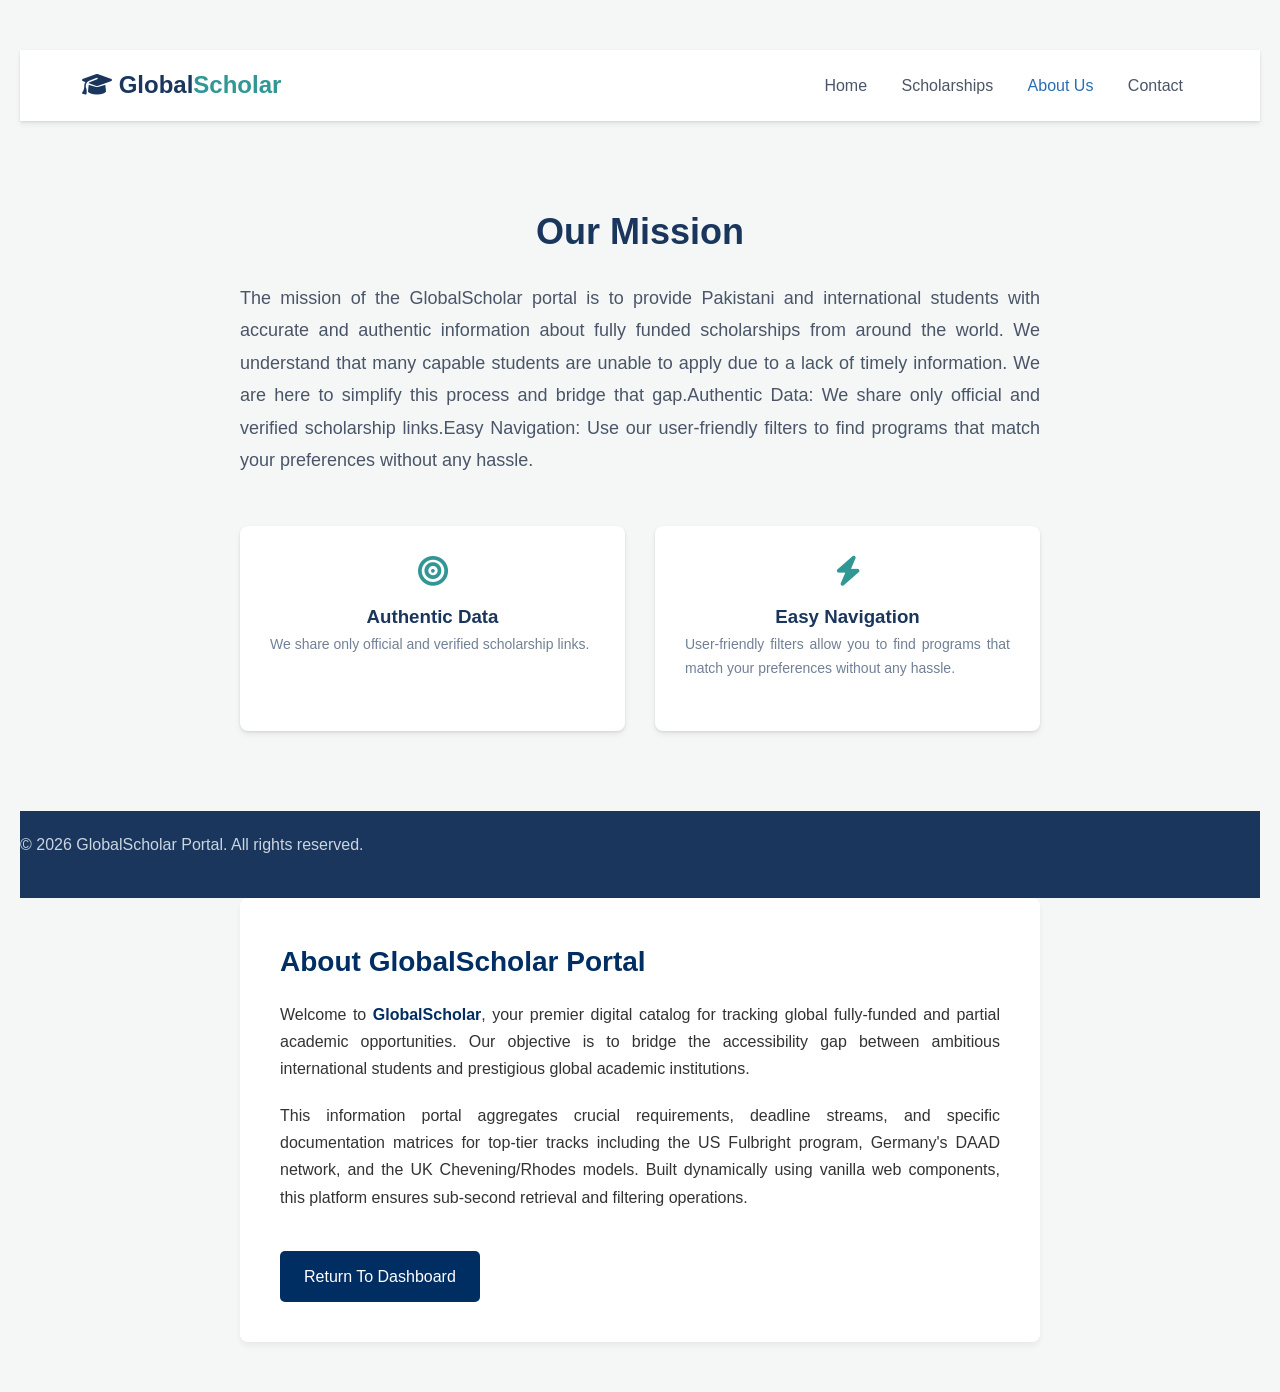
<file: about.html>
<!DOCTYPE html>
<html lang="en">
<head>
    <meta charset="UTF-8">
    <meta name="viewport" content="width=device-width, initial-scale=1.0">
    <title>About Us | GlobalScholar</title>
    <link href="https://fonts.googleapis.com/css2?family=Poppins:wght@300;400;500;600;700&display=swap" rel="stylesheet">
    <link rel="stylesheet" href="https://cdnjs.cloudflare.com/ajax/libs/font-awesome/6.4.0/css/all.min.css">
    <link rel="stylesheet" href="style.css">
</head>
<body>

    <!-- Header -->
    <header class="navbar">
        <div class="container logo-container">
            <a href="index.html" class="logo"><i class="fas fa-graduation-cap"></i> Global<span>Scholar</span></a>
            <nav class="nav-links">
                <a href="index.html">Home</a>
                <a href="index.html#scholarships">Scholarships</a>
                <a href="about.html" class="active">About Us</a>
                <a href="contact.html">Contact</a>
            </nav>
        </div>
    </header>

    <!-- About Content -->
    <section class="container" style="padding: 80px 0; max-width: 800px; text-align: center;">
        <h2 style="font-size: 36px; margin-bottom: 20px;">Our Mission</h2>
        <p style="color: #4a5568; font-size: 18px; line-height: 1.8; margin-bottom: 40px;">
           The mission of the GlobalScholar portal is to provide Pakistani and international students with accurate and authentic information about fully funded scholarships from around the world. We understand that many capable students are unable to apply due to a lack of timely information. We are here to simplify this process and bridge that gap.
​Authentic Data: We share only official and verified scholarship links.
​Easy Navigation: Use our user-friendly filters to find programs that match your preferences without any hassle. 
        </p>
        
        <div style="display: grid; grid-template-columns: 1fr 1fr; gap: 30px; margin-top: 50px;">
            <div style="background: #fff; padding: 30px; border-radius: 8px; box-shadow: var(--shadow);">
                <i class="fas fa-bullseye" style="font-size: 30px; color: var(--accent-color); margin-bottom: 15px;"></i>
                <h3>Authentic Data</h3>
                <p style="font-size: 14px; color: #718096;">We share only official and verified scholarship links.</p>
            </div>
            <div style="background: #fff; padding: 30px; border-radius: 8px; box-shadow: var(--shadow);">
                <i class="fas fa-bolt" style="font-size: 30px; color: var(--accent-color); margin-bottom: 15px;"></i>
                <h3>Easy Navigation</h3>
                <p style="font-size: 14px; color: #718096;">User-friendly filters allow you to find programs that match your preferences without any hassle.</p>
            </div>
        </div>
    </section>

    <!-- Footer -->
    <footer style="background-color: var(--primary-color); padding: 20px 0; color:#cbd5e0; text-align:center; font-size:14px;">
        <p>&copy; 2026 GlobalScholar Portal. All rights reserved.</p>
    </footer>

</body>
</html>

<!DOCTYPE html>
<html lang="en">
<head>
    <meta charset="UTF-8">
    <meta name="viewport" content="width=device-width, initial-scale=1.0">
    <title>About Us - GlobalScholar</title>
    <style>
        * { margin: 0; padding: 0; box-sizing: border-box; font-family: 'Segoe UI', Arial, sans-serif; }
        body { background-color: #f7fafc; color: #4a5568; line-height: 1.7; padding: 50px 20px; }
        .about-card { max-width: 800px; margin: 0 auto; background: #fff; padding: 40px; border-radius: 8px; box-shadow: 0 4px 6px rgba(0,0,0,0.05); }
        h1 { color: #002d62; margin-bottom: 15px; font-size: 28px; }
        p { margin-bottom: 20px; font-size: 16px; text-align: justify; }
        .highlight { font-weight: 600; color: #002d62; }
        .back-home { display: inline-block; margin-top: 20px; color: white; background: #002d62; text-decoration: none; padding: 12px 24px; border-radius: 5px; font-weight: 500; }
        .back-home:hover { background: #001a3a; }
    </style>
</head>
<body>

    <div class="about-card">
        <h1>About GlobalScholar Portal</h1>
        <p>Welcome to <span class="highlight">GlobalScholar</span>, your premier digital catalog for tracking global fully-funded and partial academic opportunities. Our objective is to bridge the accessibility gap between ambitious international students and prestigious global academic institutions.</p>
        <p>This information portal aggregates crucial requirements, deadline streams, and specific documentation matrices for top-tier tracks including the US Fulbright program, Germany's DAAD network, and the UK Chevening/Rhodes models. Built dynamically using vanilla web components, this platform ensures sub-second retrieval and filtering operations.</p>
        
        <a href="index.html" class="back-home">Return To Dashboard</a>
    </div>

</body>
</html>
</file>
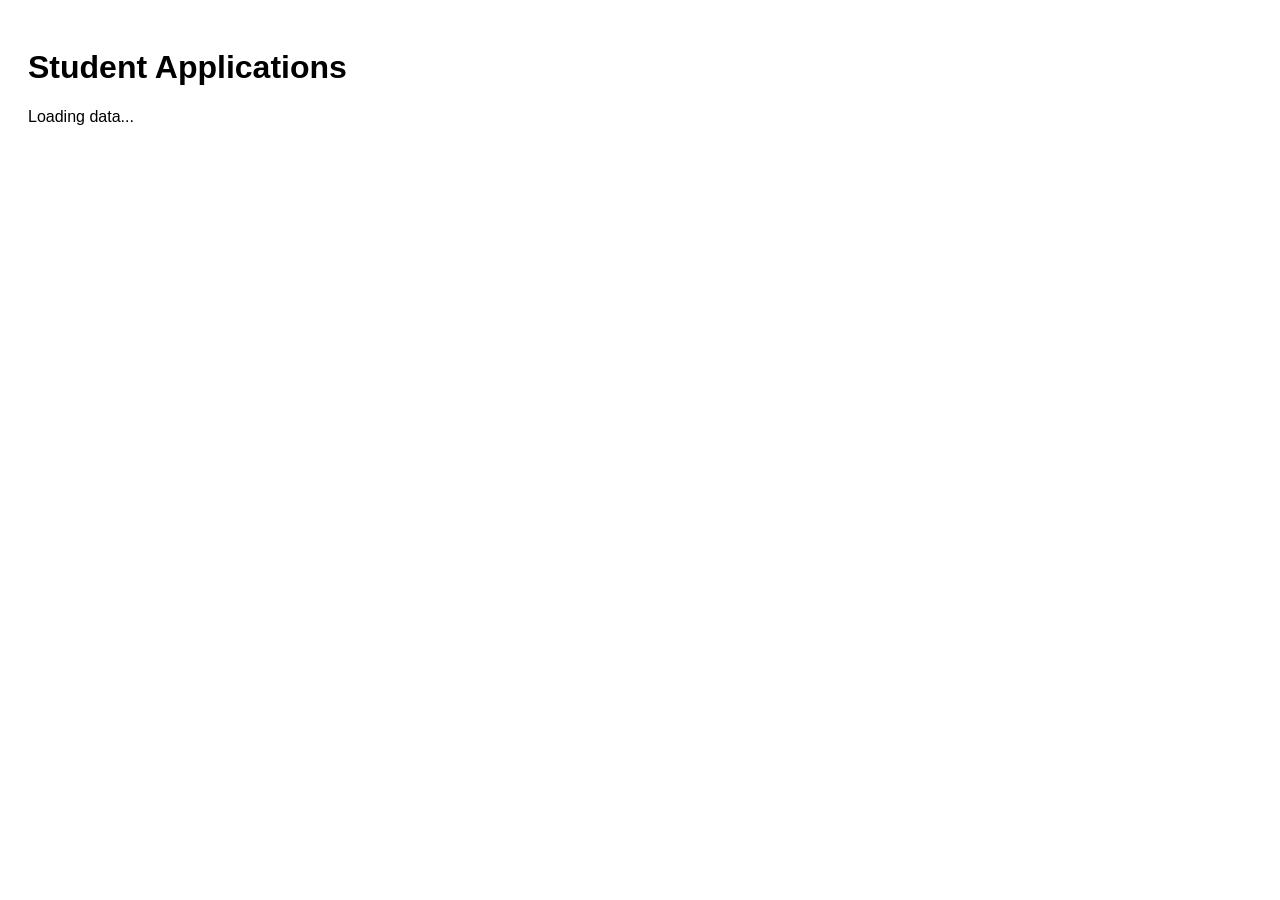
<file: admin-dashboard.html>
<!DOCTYPE html>
<html>
<head>
    <title>Admin Dashboard</title>
    <style>
        body { font-family: sans-serif; padding: 20px; }
        .card { border: 1px solid #ccc; padding: 15px; margin: 10px; border-radius: 8px; background: #f4f4f4; }
    </style>
</head>
<body>
    <h1>Student Applications</h1>
    <div id="app-list">Loading data...</div>

    <script>
        // Yahan apna wahi Firebase URL paste karo jo tumne pehle use kiya tha
        https://console.firebase.google.com/project/scholarship-portal-427b4/overview

        fetch(dbUrl)
        .then(res => res.json())
        .then(data => {
            const list = document.getElementById('app-list');
            list.innerHTML = ""; // Loading text hata do
            
            for(let id in data) {
                let app = data[id];
                list.innerHTML += `
                    <div class="card">
                        <h3>${app.studentName}</h3>
                        <p>CGPA: ${app.cgpa} | Degree: ${app.degree}</p>
                        <p>Status: <b>${app.status}</b></p>
                    </div>
                `;
            }
        });
    </script>
</body>
</html>
</file>
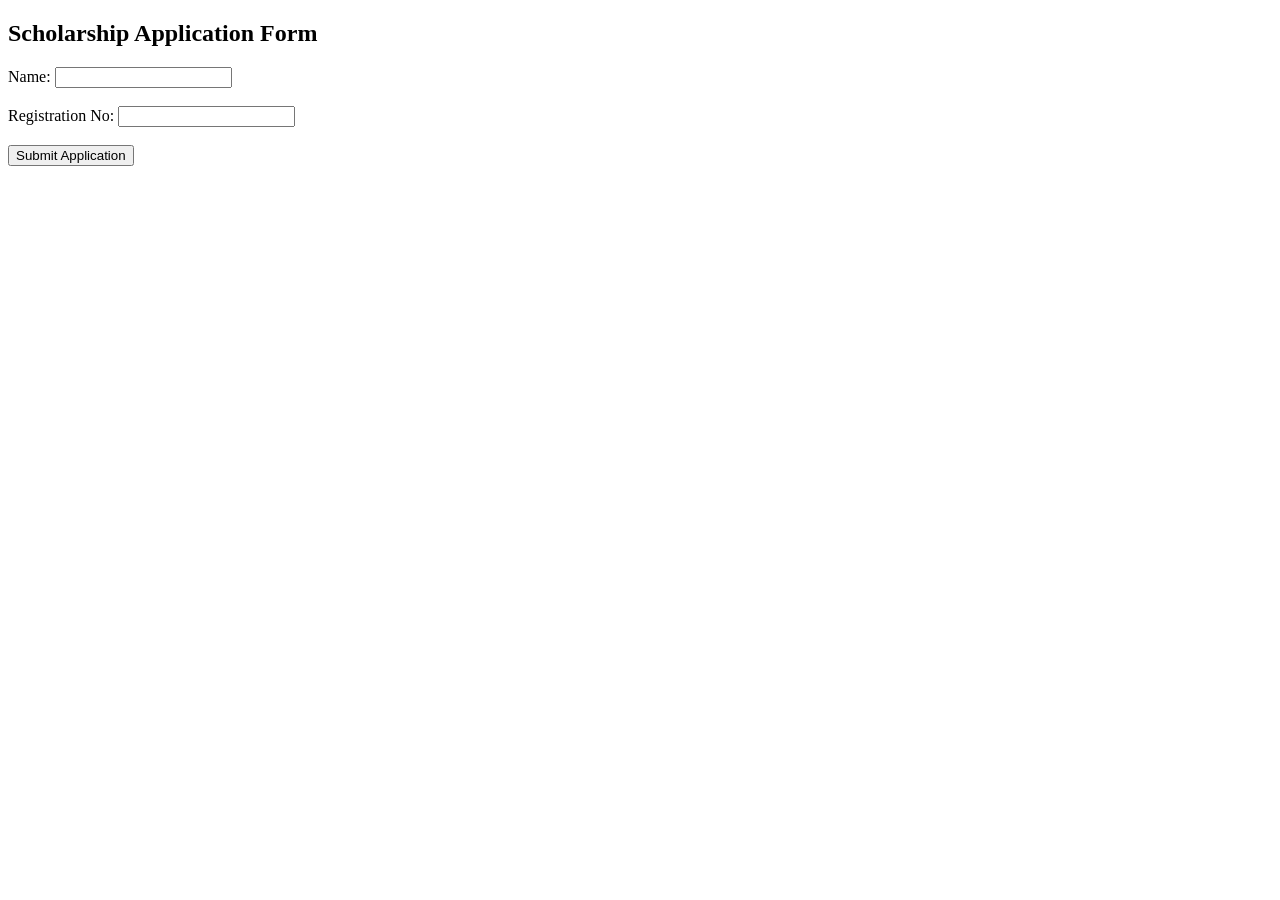
<file: apply.html>
<!DOCTYPE html>
<html>
<body>
    <h2>Scholarship Application Form</h2>
    <form>
        Name: <input type="text"><br><br>
        Registration No: <input type="text"><br><br>
        <button type="submit">Submit Application</button>
    </form>
</body>
</html>
</file>
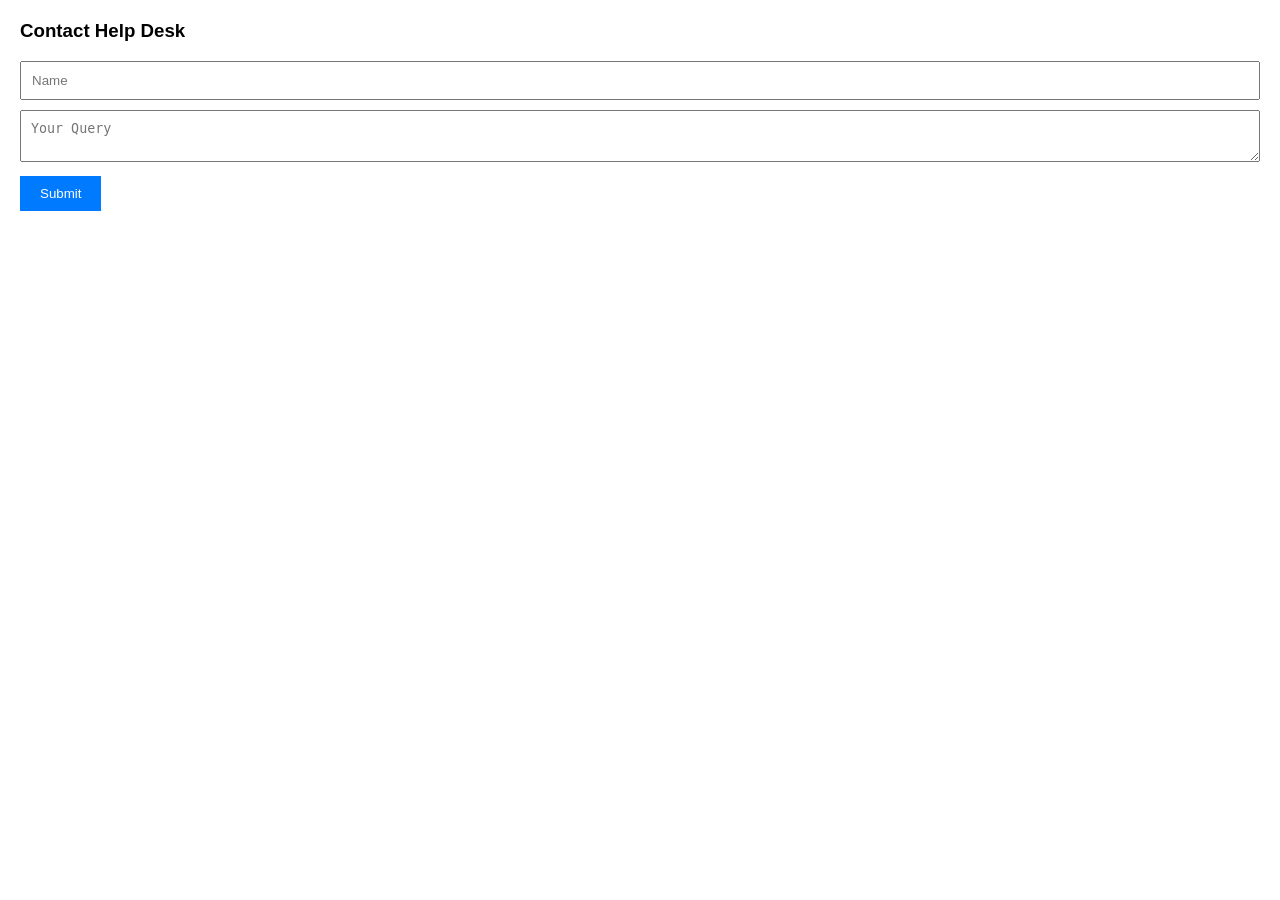
<file: contact-fix.html>
<!DOCTYPE html>
<html>
<body style="margin: 0; padding: 20px; font-family: sans-serif; background: #fff;">
    <h3 style="margin-top: 0;">Contact Help Desk</h3>
    <form id="fixedForm">
        <input type="text" id="name" placeholder="Name" required style="width: 100%; padding: 10px; margin-bottom: 10px; box-sizing: border-box;"><br>
        <textarea id="query" placeholder="Your Query" required style="width: 100%; padding: 10px; margin-bottom: 10px; box-sizing: border-box;"></textarea><br>
        <button type="submit" style="padding: 10px 20px; background: #007bff; color: #fff; border: none; cursor: pointer;">Submit</button>
    </form>

    <script>
        document.getElementById('fixedForm').addEventListener('submit', async (e) => {
            e.preventDefault();
            const data = { name: document.getElementById('name').value, query: document.getElementById('query').value };
            // Apna Firebase URL yahan daalein
            await fetch('https://YOUR_DATABASE_URL_HERE.firebaseio.com/queries.json', {
                method: 'POST', body: JSON.stringify(data)
            });
            alert("Data Saved!");
            location.reload();
        });
    </script>
</body>
</html>
</file>
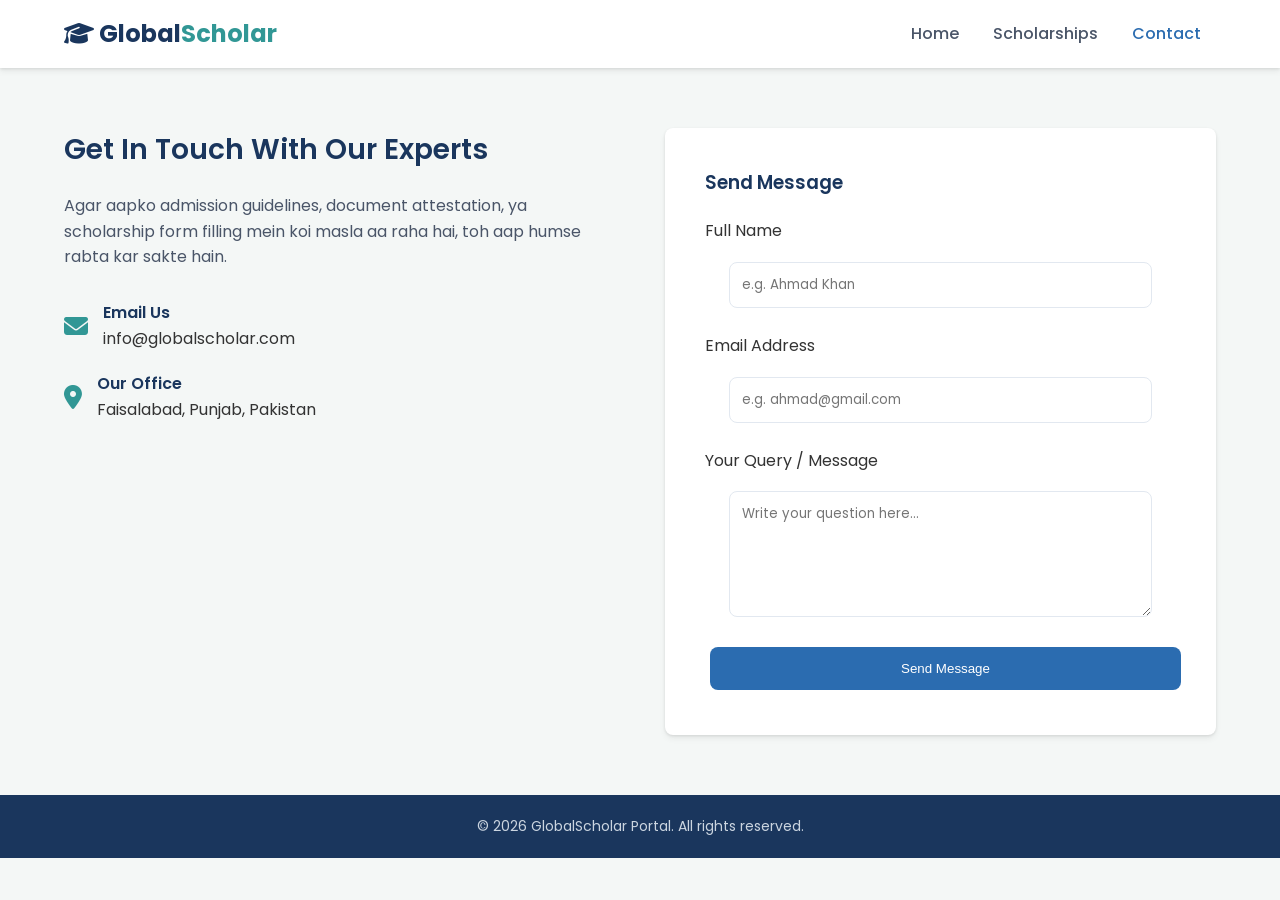
<file: contact.html>
<!DOCTYPE html>
<html lang="en">
<head>
    <meta charset="UTF-8">
    <meta name="viewport" content="width=device-width, initial-scale=1.0">
    <title>Contact Us | GlobalScholar</title>
    <link href="https://fonts.googleapis.com/css2?family=Poppins:wght@300;400;500;600;700&display=swap" rel="stylesheet">
    <link rel="stylesheet" href="https://cdnjs.cloudflare.com/ajax/libs/font-awesome/6.4.0/css/all.min.css">
    <link rel="stylesheet" href="style.css">
    <style>
        .contact-wrapper { display: grid; grid-template-columns: 1fr 1fr; gap: 50px; margin: 60px auto; }
        .contact-info h2 { font-size: 28px; margin-bottom: 20px; }
        .contact-info p { color: #4a5568; margin-bottom: 30px; }
        .info-card { display: flex; align-items: center; gap: 15px; margin-bottom: 20px; }
        .info-card i { font-size: 24px; color: var(--accent-color); }
        .contact-form { background: #fff; padding: 40px; border-radius: 8px; box-shadow: var(--shadow); }
        .contact-form h3 { margin-bottom: 20px; }
        .form-group { display: flex; flex-direction: column; gap: 8px; margin-bottom: 15px; }
        .form-group input, .form-group textarea { padding: 12px; border: 1px solid #e2e8f0; border-radius: 8px; outline: none; font-family: inherit; }
        @media (max-width: 768px) { .contact-wrapper { grid-template-columns: 1fr; gap: 30px; } }
    </style>
</head>
<body>

    <!-- Header -->
    <header class="navbar">
        <div class="container logo-container">
            <a href="index.html" class="logo"><i class="fas fa-graduation-cap"></i> Global<span>Scholar</span></a>
            <nav class="nav-links">
                <a href="index.html">Home</a>
                <a href="index.html#scholarships">Scholarships</a>
                <a href="contact.html" class="active">Contact</a>
            </nav>
        </div>
    </header>

    <!-- Contact Form Container -->
    <div class="container contact-wrapper">
        <!-- Left Side: Info -->
        <div class="contact-info">
            <h2>Get In Touch With Our Experts</h2>
            <p>Agar aapko admission guidelines, document attestation, ya scholarship form filling mein koi masla aa raha hai, toh aap humse rabta kar sakte hain.</p>
            
            <div class="info-card">
                <i class="fas fa-envelope"></i>
                <div>
                    <h4 style="color: var(--primary-color);">Email Us</h4>
                    <span>info@globalscholar.com</span>
                </div>
            </div>
            <div class="info-card">
                <i class="fas fa-map-marker-alt"></i>
                <div>
                    <h4 style="color: var(--primary-color);">Our Office</h4>
                    <span>Faisalabad, Punjab, Pakistan</span>
                </div>
            </div>
        </div>

        <!-- Right Side: Form -->
        <form class="contact-form" onsubmit="alert('Thank you! Your message has been sent.'); this.reset(); return false;">
            <h3>Send Message</h3>
            <div class="form-group">
                <label>Full Name</label>
                <input type="text" placeholder="e.g. Ahmad Khan" required>
            </div>
            <div class="form-group">
                <label>Email Address</label>
                <input type="email" placeholder="e.g. ahmad@gmail.com" required>
            </div>
            <div class="form-group">
                <label>Your Query / Message</label>
                <textarea rows="5" placeholder="Write your question here..." required></textarea>
            </div>
            <button type="submit" class="btn btn-primary" style="width: 100%; padding: 14px;">Send Message</button>
        </form>
    </div>

    <!-- Footer -->
    <footer style="background-color: var(--primary-color); padding: 20px 0; color:#cbd5e0; text-align:center; font-size:14px;">
        <p>&copy; 2026 GlobalScholar Portal. All rights reserved.</p>
    </footer>

</body>
</html>
</file>
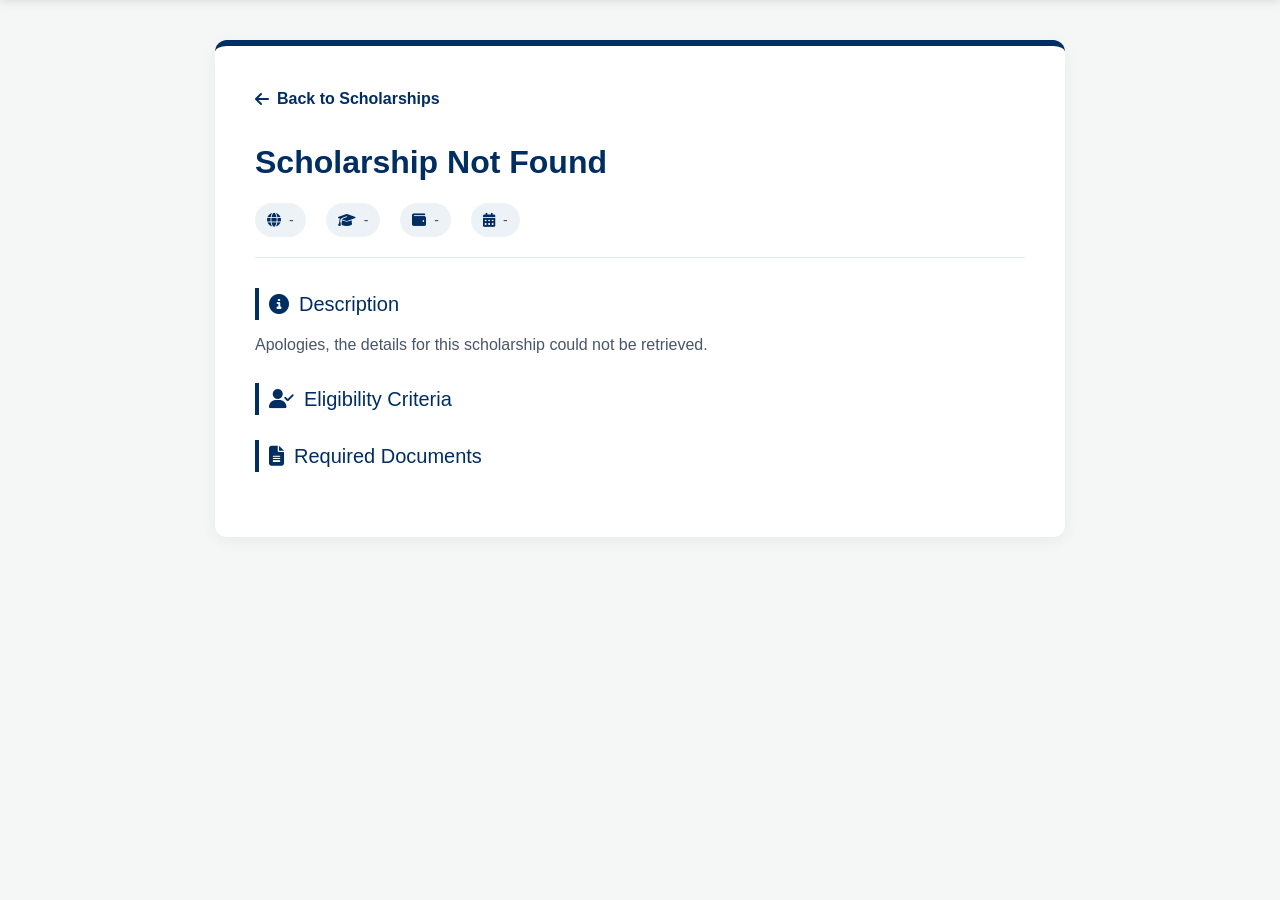
<file: details.html>
<!DOCTYPE html>
<html lang="en">
<head>
    <meta charset="UTF-8">
    <meta name="viewport" content="width=device-width, initial-scale=1.0">
    <title>Scholarship Details - GlobalScholar</title>
    <link rel="stylesheet" href="https://cdnjs.cloudflare.com/ajax/libs/font-awesome/6.4.0/css/all.min.css">
    <style>
        * { margin: 0; padding: 0; box-sizing: border-box; font-family: 'Segoe UI', Tahoma, Geneva, Verdana, sans-serif; }
        body { background-color: #f4f7f6; color: #333; line-height: 1.6; padding: 40px 20px; }
        .container { max-width: 850px; margin: 0 auto; background: #fff; padding: 40px; border-radius: 12px; box-shadow: 0 5px 15px rgba(0,0,0,0.05); border-top: 6px solid #002d62; }
        .back-btn { display: inline-flex; align-items: center; gap: 8px; color: #002d62; text-decoration: none; font-weight: 600; margin-bottom: 25px; transition: transform 0.2s; }
        .back-btn:hover { transform: translateX(-5px); }
        h1 { color: #002d62; font-size: 32px; margin-bottom: 15px; }
        .meta-info { display: flex; gap: 20px; flex-wrap: wrap; margin-bottom: 30px; padding-bottom: 20px; border-bottom: 1px solid #e2e8f0; }
        .meta-item { display: flex; align-items: center; gap: 8px; font-size: 14px; color: #4a5568; background: #edf2f7; padding: 6px 12px; border-radius: 20px; }
        .meta-item i { color: #002d62; }
        .section-title { color: #002d62; font-size: 20px; margin: 25px 0 12px 0; display: flex; align-items: center; gap: 10px; border-left: 4px solid #002d62; padding-left: 10px; }
        p { color: #4a5568; font-size: 16px; margin-bottom: 20px; text-align: justify; }
        ul { list-style: none; margin-bottom: 25px; }
        ul li { position: relative; padding-left: 25px; margin-bottom: 10px; color: #4a5568; }
        ul li::before { content: "\f00c"; font-family: "Font Awesome 5 Free"; font-weight: 900; position: absolute; left: 0; color: #2f855a; }
        .btn-apply { display: inline-flex; align-items: center; gap: 10px; background: #2f855a; color: white; text-decoration: none; padding: 14px 30px; font-weight: 600; border-radius: 6px; box-shadow: 0 4px 6px rgba(47,133,90,0.2); transition: background 0.2s; margin-top: 15px; }
        .btn-apply:hover { background: #22543d; }
    </style>
</head>
<body>

    <div class="container">
        <a href="index.html" class="back-btn"><i class="fas fa-arrow-left"></i> Back to Scholarships</a>

        <h1 id="detTitle">Loading Scholarship...</h1>
        
        <div class="meta-info">
            <div class="meta-item"><i class="fas fa-globe"></i> <span id="detCountry">-</span></div>
            <div class="meta-item"><i class="fas fa-graduation-cap"></i> <span id="detDegree">-</span></div>
            <div class="meta-item"><i class="fas fa-wallet"></i> <span id="detFunding">-</span></div>
            <div class="meta-item"><i class="fas fa-calendar-alt"></i> <span id="detDeadline">-</span></div>
        </div>

        <div class="section-title"><i class="fas fa-info-circle"></i> Description</div>
        <p id="detDesc">Please wait while the description is loading...</p>

        <div class="section-title"><i class="fas fa-user-check"></i> Eligibility Criteria</div>
        <ul id="detEligibility"></ul>

        <div class="section-title"><i class="fas fa-file-alt"></i> Required Documents</div>
        <ul id="detDocuments"></ul>

        <a href="#" id="detLink" target="_blank" class="btn-apply"><i class="fas fa-external-link-alt"></i> Apply On Official Website</a>
    </div>

    <script src="script.js"></script>
    <script>
        // Is page par dynamic routing chalane ke liye script
        document.addEventListener('DOMContentLoaded', () => {
            const params = new URLSearchParams(window.location.search);
            const id = params.get('id');
            
            // script.js ke array se data match karna
            const scholarship = scholarshipsData.find(item => item.id === id);

            if (scholarship) {
                document.getElementById('detTitle').innerText = scholarship.title;
                document.getElementById('detCountry').innerText = scholarship.country;
                document.getElementById('detDegree').innerText = scholarship.degree.map(d => d.toUpperCase()).join(', ');
                document.getElementById('detFunding').innerText = scholarship.fundingType === 'fully-funded' ? 'Fully Funded' : 'Partial Funding';
                document.getElementById('detDeadline').innerText = "Deadline: " + scholarship.deadline;
                document.getElementById('detDesc').innerText = scholarship.longDesc;

                // Eligibility List Generate Karna
                const elgList = document.getElementById('detEligibility');
                elgList.innerHTML = '';
                scholarship.eligibility.forEach(elg => {
                    elgList.innerHTML += `<li>${elg}</li>`;
                });

                // Documents List Generate Karna
                const docList = document.getElementById('detDocuments');
                docList.innerHTML = '';
                scholarship.documents.forEach(doc => {
                    docList.innerHTML += `<li>${doc}</li>`;
                });

                // Official Link Set Karna
                document.getElementById('detLink').href = scholarship.officialLink;
            } else {
                document.getElementById('detTitle').innerText = "Scholarship Not Found";
                document.getElementById('detDesc').innerText = "Apologies, the details for this scholarship could not be retrieved.";
                document.getElementById('detLink').style.display = 'none';
            }
        });
    </script>
</body>
</html>
</file>
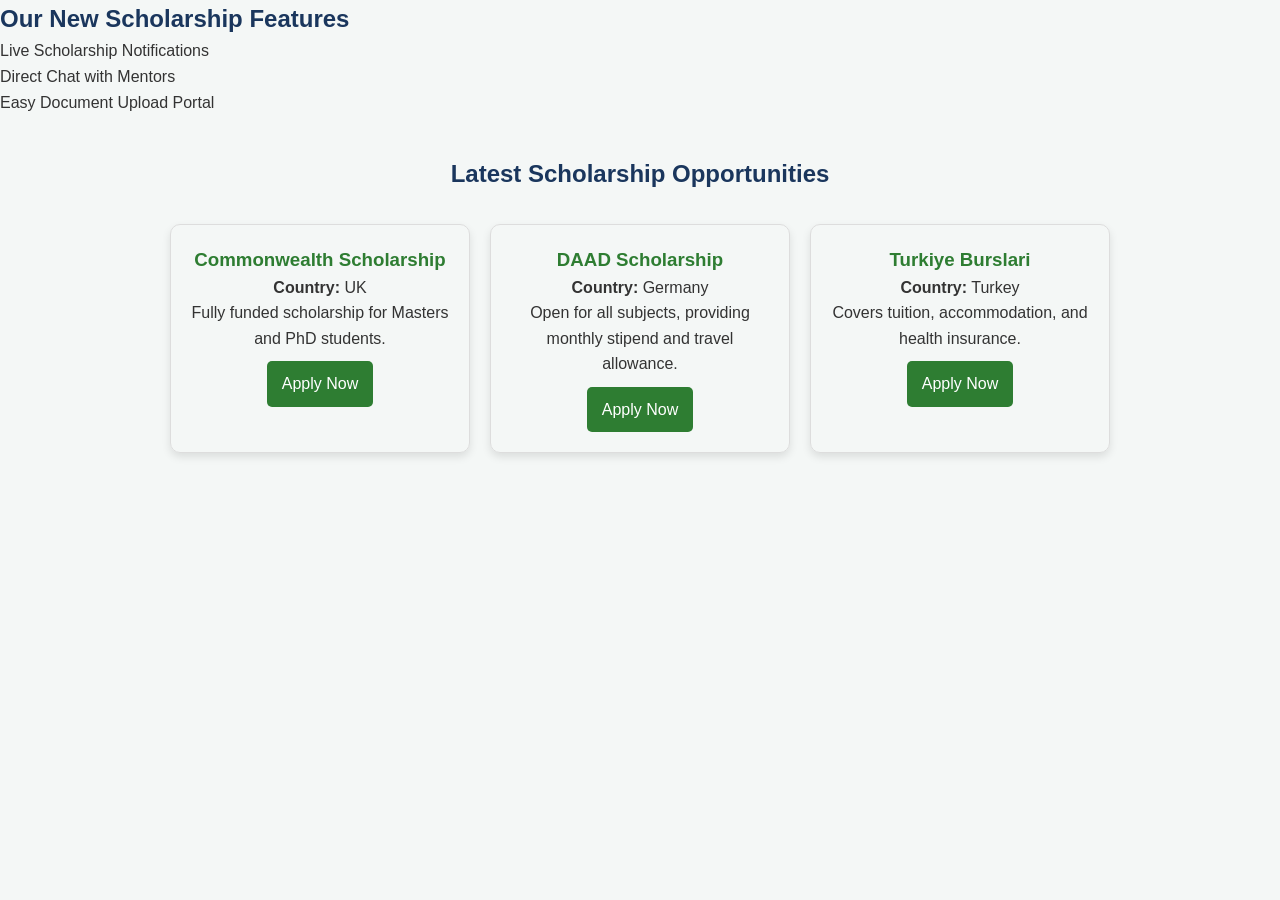
<file: features.html>
<!DOCTYPE html>
<html>
<head>
    <title>New Features</title>
    <link rel="stylesheet" href="style.css"> </head>
<body>

    <section class="new-features">
        <h2>Our New Scholarship Features</h2>
        <ul>
            <li>Live Scholarship Notifications</li>
            <li>Direct Chat with Mentors</li>
            <li>Easy Document Upload Portal</li>
        </ul>
    </section>

</body>
</html>
<section id="scholarships" style="padding: 40px 20px; text-align: center;">
    <h2 style="margin-bottom: 30px;">Latest Scholarship Opportunities</h2>
    
    <div style="display: flex; flex-wrap: wrap; justify-content: center; gap: 20px;">

        <div style="border: 1px solid #ddd; padding: 20px; width: 300px; border-radius: 10px; box-shadow: 0 4px 8px rgba(0,0,0,0.1);">
            <h3 style="color: #2e7d32;">Commonwealth Scholarship</h3>
            <p><strong>Country:</strong> UK</p>
            <p>Fully funded scholarship for Masters and PhD students.</p>
            <a href="#" style="background: #2e7d32; color: white; padding: 10px 15px; text-decoration: none; border-radius: 5px; display: inline-block; margin-top: 10px;">Apply Now</a>
        </div>

        <div style="border: 1px solid #ddd; padding: 20px; width: 300px; border-radius: 10px; box-shadow: 0 4px 8px rgba(0,0,0,0.1);">
            <h3 style="color: #2e7d32;">DAAD Scholarship</h3>
            <p><strong>Country:</strong> Germany</p>
            <p>Open for all subjects, providing monthly stipend and travel allowance.</p>
            <a href="#" style="background: #2e7d32; color: white; padding: 10px 15px; text-decoration: none; border-radius: 5px; display: inline-block; margin-top: 10px;">Apply Now</a>
        </div>

        <div style="border: 1px solid #ddd; padding: 20px; width: 300px; border-radius: 10px; box-shadow: 0 4px 8px rgba(0,0,0,0.1);">
            <h3 style="color: #2e7d32;">Turkiye Burslari</h3>
            <p><strong>Country:</strong> Turkey</p>
            <p>Covers tuition, accommodation, and health insurance.</p>
            <a href="#" style="background: #2e7d32; color: white; padding: 10px 15px; text-decoration: none; border-radius: 5px; display: inline-block; margin-top: 10px;">Apply Now</a>
        </div>

    </div>
</section>
</file>
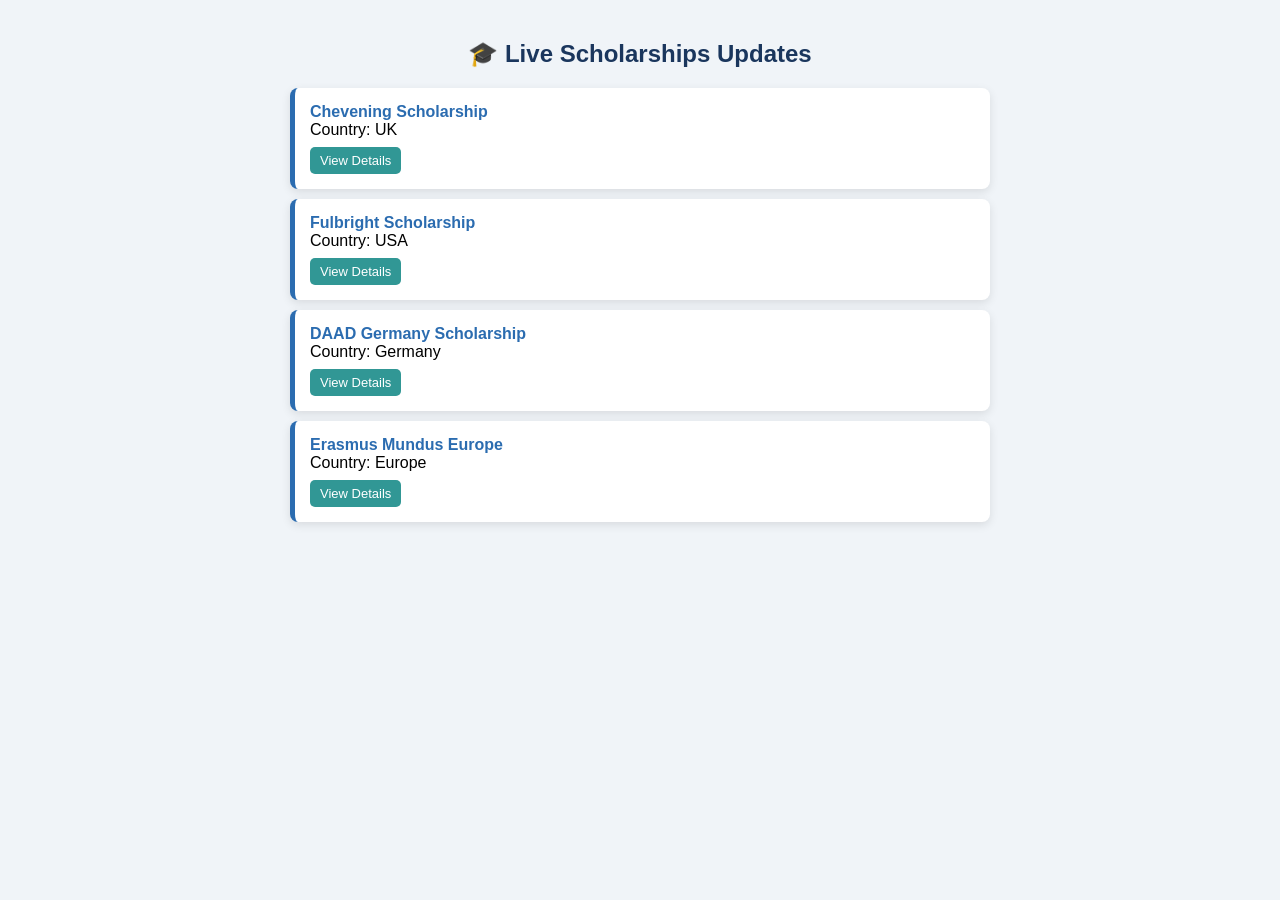
<file: live-scholarships.html>
<!DOCTYPE html>
<html lang="en">
<head>
<meta charset="UTF-8">
<title>Live Scholarships Feed</title>
<style>
body {
    font-family: Arial;
    background: #f0f4f8;
    margin: 0;
    padding: 20px;
}

.container {
    max-width: 700px;
    margin: auto;
}

h2 {
    text-align: center;
    color: #1a365d;
}

.card {
    background: white;
    padding: 15px;
    margin: 10px 0;
    border-left: 5px solid #2b6cb0;
    border-radius: 8px;
    box-shadow: 0 3px 10px rgba(0,0,0,0.1);
    animation: fade 0.5s ease-in-out;
}

@keyframes fade {
    from {opacity: 0; transform: translateY(10px);}
    to {opacity: 1; transform: translateY(0);}
}

.title {
    font-weight: bold;
    color: #2b6cb0;
}

.btn {
    display: inline-block;
    margin-top: 8px;
    padding: 6px 10px;
    background: #319795;
    color: white;
    text-decoration: none;
    border-radius: 5px;
    font-size: 13px;
}
</style>
</head>
<body>

<div class="container">
    <h2>🎓 Live Scholarships Updates</h2>
    <div id="feed"></div>
</div>

<script>
let scholarships = [
    {name:"Chevening Scholarship", country:"UK", link:"#"},
    {name:"Fulbright Scholarship", country:"USA", link:"#"},
    {name:"DAAD Germany Scholarship", country:"Germany", link:"#"},
    {name:"Erasmus Mundus Europe", country:"Europe", link:"#"},
    {name:"Turkiye Burslari", country:"Turkey", link:"#"},
    {name:"Chinese Government Scholarship", country:"China", link:"#"},
    {name:"Australia Awards Scholarship", country:"Australia", link:"#"}
];

let index = 0;

function loadScholarships() {
    let feed = document.getElementById("feed");
    feed.innerHTML = "";

    // show 4 at a time
    for (let i = 0; i < 4; i++) {
        let s = scholarships[(index + i) % scholarships.length];

        feed.innerHTML += `
            <div class="card">
                <div class="title">${s.name}</div>
                <div>Country: ${s.country}</div>
                <a class="btn" href="${s.link}">View Details</a>
            </div>
        `;
    }

    index++;
}

// refresh every 3 seconds (LIVE effect)
loadScholarships();
setInterval(loadScholarships, 3000);
</script>

</body>
</html>
</file>
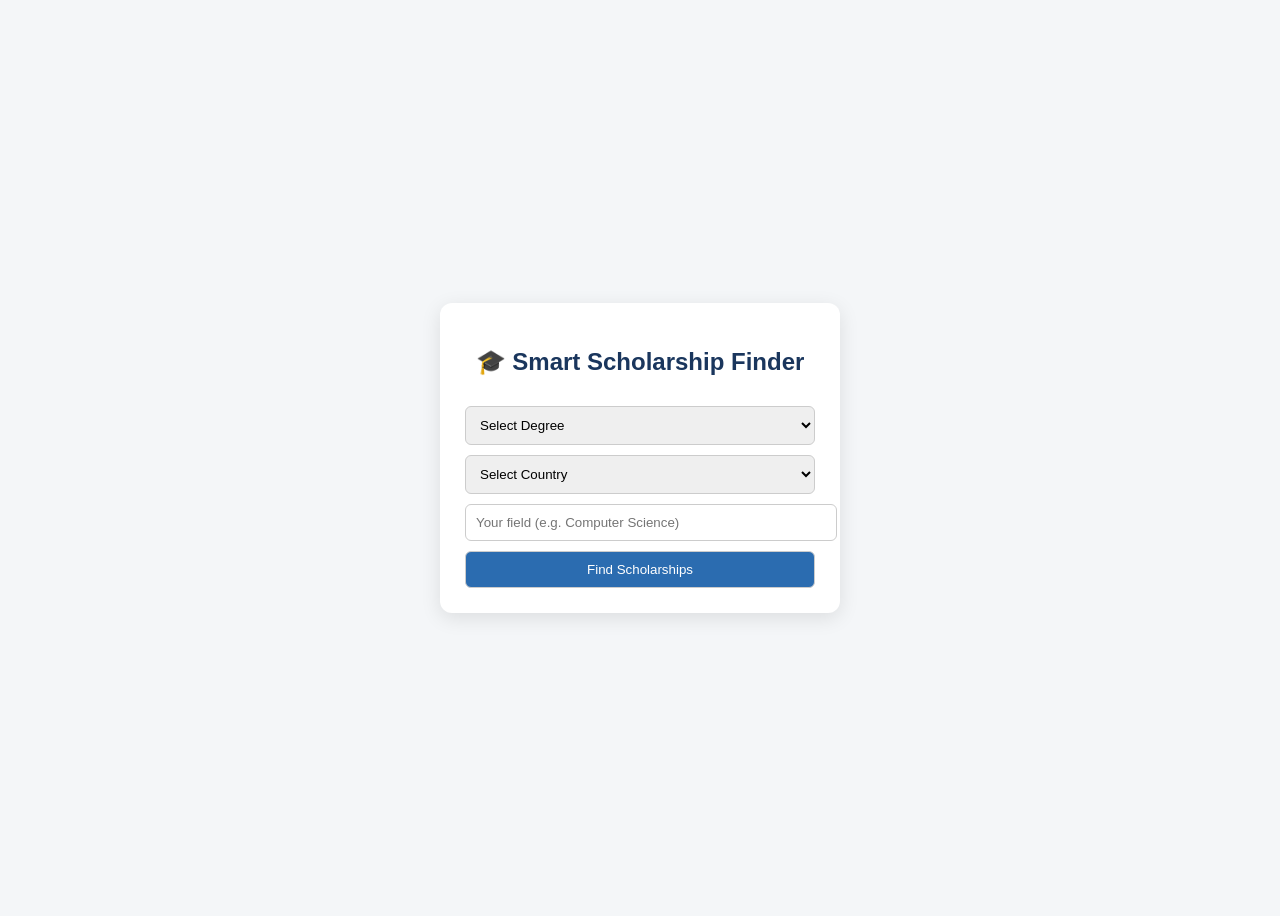
<file: smart-finder.html>
<!DOCTYPE html>
<html lang="en">
<head>
<meta charset="UTF-8">
<title>Smart Scholarship Finder</title>
<style>
body {
    font-family: Arial, sans-serif;
    background: #f4f6f8;
    display: flex;
    justify-content: center;
    align-items: center;
    height: 100vh;
}
.container {
    background: white;
    padding: 25px;
    border-radius: 12px;
    width: 350px;
    box-shadow: 0 5px 20px rgba(0,0,0,0.1);
}
h2 {
    text-align: center;
    color: #1a365d;
}
select, input, button {
    width: 100%;
    padding: 10px;
    margin-top: 10px;
    border-radius: 6px;
    border: 1px solid #ccc;
}
button {
    background: #2b6cb0;
    color: white;
    cursor: pointer;
}
button:hover {
    background: #1a365d;
}
.result {
    margin-top: 15px;
    padding: 10px;
    background: #e6fffa;
    border-left: 4px solid #319795;
    display: none;
}
</style>
</head>
<body>

<div class="container">
    <h2>🎓 Smart Scholarship Finder</h2>

    <select id="degree">
        <option value="">Select Degree</option>
        <option>Undergraduate</option>
        <option>Masters</option>
        <option>PhD</option>
    </select>

    <select id="country">
        <option value="">Select Country</option>
        <option>USA</option>
        <option>UK</option>
        <option>Germany</option>
        <option>Canada</option>
    </select>

    <input type="text" id="interest" placeholder="Your field (e.g. Computer Science)">

    <button onclick="findScholarship()">Find Scholarships</button>

    <div class="result" id="resultBox"></div>
</div>

<script>
function findScholarship() {
    let degree = document.getElementById("degree").value;
    let country = document.getElementById("country").value;
    let interest = document.getElementById("interest").value.toLowerCase();

    let resultBox = document.getElementById("resultBox");

    if (!degree || !country || !interest) {
        resultBox.style.display = "block";
        resultBox.innerHTML = "⚠️ Please fill all fields first!";
        return;
    }

    // Scholarship database (SMART FILTER SYSTEM)
    let scholarships = [
        {name: "Chevening Scholarship", country: "UK", degree: "Masters", field: "all"},
        {name: "Fulbright Scholarship", country: "USA", degree: "Masters", field: "all"},
        {name: "DAAD Scholarship", country: "Germany", degree: "Masters", field: "engineering"},
        {name: "Vanier Canada Graduate", country: "Canada", degree: "PhD", field: "all"},
        {name: "Turkiye Burslari", country: "Turkey", degree: "Undergraduate", field: "all"},
        {name: "Erasmus Mundus", country: "Europe", degree: "Masters", field: "computer science"},
        {name: "Swiss Excellence Scholarship", country: "Switzerland", degree: "PhD", field: "research"}
    ];

    // Filter results
    let results = scholarships.filter(s => 
        s.degree.toLowerCase() === degree.toLowerCase() &&
        s.country.toLowerCase().includes(country.toLowerCase()) &&
        (s.field === "all" || interest.includes(s.field))
    );

    // Output
    if (results.length === 0) {
        resultBox.style.display = "block";
        resultBox.innerHTML = "❌ No matching scholarships found. Try different options.";
        return;
    }

    let html = "✔ Matching Scholarships:<br><br>";

    results.forEach(r => {
        html += "🎓 <b>" + r.name + "</b><br>";
        html += "Country: " + r.country + "<br>";
        html += "Degree: " + r.degree + "<br><br>";
    });

    resultBox.style.display = "block";
    resultBox.innerHTML = html;
}
</script>
</file>
<file: style.css>
/* --- Global Reset & Variables --- */
:root {
    --primary-color: #1a365d;    /* Deep Blue */
    --secondary-color: #2b6cb0;  /* Bright Blue */
    --accent-color: #319795;     /* Teal/Green tint */
    --text-color: #2d3748;       /* Charcoal Black for readability */
    --bg-light: #f7fafc;         /* Off-white background */
    --white: #ffffff;
    --border-radius: 8px;
    --transition: all 0.3s ease;
    --shadow: 0 4px 6px rgba(0, 0, 0, 0.05), 0 1px 3px rgba(0, 0, 0, 0.1);
}

* {
    margin: 0;
    padding: 0;
    box-sizing: border-box;
}

body {
    font-family: 'Poppins', sans-serif;
    color: var(--text-color);
    background-color: var(--bg-light);
    line-height: 1.6;
}

.container {
    width: 90%;
    max-width: 1200px;
    margin: 0 auto;
}

/* --- Typography & Buttons --- */
h1, h2, h3, h4 {
    font-weight: 600;
    color: var(--primary-color);
}

a {
    text-decoration: none;
    color: inherit;
    transition: var(--transition);
}

.btn {
    display: inline-block;
    padding: 10px 24px;
    border-radius: var(--border-radius);
    font-weight: 500;
    cursor: pointer;
    transition: var(--transition);
    border: none;
}

.btn-primary {
    background-color: var(--secondary-color);
    color: var(--white);
}

.btn-primary:hover {
    background-color: var(--primary-color);
}

.btn-secondary {
    background-color: var(--accent-color);
    color: var(--white);
}

.btn-secondary:hover {
    opacity: 0.9;
}

.btn-outline {
    border: 2px solid var(--secondary-color);
    color: var(--secondary-color);
    background: transparent;
}

.btn-outline:hover {
    background-color: var(--secondary-color);
    color: var(--white);
}

/* --- Navbar Styling --- */
.navbar {
    background-color: var(--white);
    padding: 15px 0;
    box-shadow: var(--shadow);
    position: sticky;
    top: 0;
    z-index: 1000;
}

.logo-container {
    display: flex;
    justify-content: space-between;
    align-items: center;
}

.logo {
    font-size: 24px;
    font-weight: 700;
    color: var(--primary-color);
}

.logo span {
    color: var(--accent-color);
}

.nav-links a {
    margin: 0 15px;
    font-weight: 500;
    color: #4a5568;
}

.nav-links a:hover, .nav-links a.active {
    color: var(--secondary-color);
}

.nav-auth .btn-login {
    margin-right: 15px;
    font-weight: 500;
}

.menu-toggle {
    display: none;
    font-size: 24px;
    background: none;
    border: none;
    color: var(--primary-color);
}

/* --- Hero Section --- */
.hero {
    background: linear-gradient(135deg, rgba(26, 54, 93, 0.95), rgba(43, 108, 176, 0.9)), url('https://images.unsplash.com/photo-1523050854058-8df90110c9f1?ixlib=rb-4.0.3') no-repeat center center/cover;
    color: var(--white);
    padding: 100px 0;
    text-align: center;
}

.hero-content h1 {
    color: var(--white);
    font-size: 42px;
    margin-bottom: 20px;
}

.hero-content h1 span {
    color: #4fd1c5;
}

.hero-content p {
    font-size: 18px;
    max-width: 700px;
    margin: 0 auto 30px;
    opacity: 0.9;
}

.btn-large {
    padding: 14px 32px;
    font-size: 16px;
}

/* --- Search & Filter Design --- */
.search-filter-section {
    margin-top: -50px;
    position: relative;
    z-index: 10;
}

.search-wrapper {
    background-color: var(--white);
    padding: 30px;
    border-radius: var(--border-radius);
    box-shadow: 0 10px 25px rgba(0,0,0,0.1);
}

.search-wrapper h2 {
    font-size: 20px;
    margin-bottom: 20px;
    border-left: 4px solid var(--accent-color);
    padding-left: 10px;
}

.filter-form {
    display: flex;
    flex-direction: column;
    gap: 20px;
}

.input-group {
    display: flex;
    flex-direction: column;
    gap: 8px;
    position: relative;
}

.input-group label {
    font-size: 14px;
    font-weight: 500;
    color: #4a5568;
}

.search-bar input {
    width: 100%;
    padding: 14px 14px 14px 45px;
    border: 1px solid #e2e8f0;
    border-radius: var(--border-radius);
    font-size: 16px;
    outline: none;
}

.search-bar i {
    position: absolute;
    left: 18px;
    top: 20px;
    color: #a0aec0;
}

.filters-grid {
    display: grid;
    grid-template-columns: repeat(auto-fit, minmax(200px, 1fr));
    gap: 20px;
}

.filters-grid select {
    padding: 12px;
    border: 1px solid #e2e8f0;
    border-radius: var(--border-radius);
    background-color: #fff;
    outline: none;
}

.btn-search {
    width: 100%;
    padding: 14px;
    font-size: 16px;
}

/* --- Section Standard Layout --- */
.scholarships-section, .countries-section, .testimonials-section {
    padding: 80px 0;
}

.section-title {
    text-align: center;
    margin-bottom: 50px;
}

.section-title h2 {
    font-size: 32px;
    margin-bottom: 10px;
}

.section-title p {
    color: #718096;
}

/* --- Scholarship Cards Grid --- */
.scholarship-grid {
    display: grid;
    grid-template-columns: repeat(auto-fit, minmax(320px, 1fr));
    gap: 30px;
}

.scholarship-card {
    background-color: var(--white);
    border-radius: var(--border-radius);
    box-shadow: var(--shadow);
    overflow: hidden;
    display: flex;
    flex-direction: column;
    position: relative;
    border-top: 4px solid var(--secondary-color);
    transition: transform 0.2s ease, box-shadow 0.2s ease;
}

.scholarship-card:hover {
    transform: translateY(-5px);
    box-shadow: 0 10px 20px rgba(0,0,0,0.1);
}

.card-badge {
    position: absolute;
    top: 15px;
    right: 15px;
    padding: 5px 12px;
    border-radius: 20px;
    font-size: 12px;
    font-weight: 600;
    color: white;
}

.card-badge.fully-funded { background-color: #38a169; }
.card-badge.partially-funded { background-color: #dd6b20; }

.card-body {
    padding: 25px;
    flex-grow: 1;
}

.country-tag {
    font-size: 13px;
    color: var(--accent-color);
    font-weight: 500;
    margin-bottom: 10px;
}

.scholarship-card h3 {
    font-size: 18px;
    margin-bottom: 12px;
    min-height: 54px;
}

.scholarship-card p {
    font-size: 14px;
    color: #4a5568;
    margin-bottom: 15px;
}

.card-meta {
    font-size: 13px;
    color: #e53e3e;
    font-weight: 500;
}

.card-footer {
    padding: 20px 25px;
    background-color: #f7fafc;
    border-top: 1px solid #edf2f7;
}

.card-footer .btn {
    width: 100%;
    text-align: center;
}

/* --- Countries Grid --- */
.countries-grid {
    display: grid;
    grid-template-columns: repeat(auto-fit, minmax(220px, 1fr));
    gap: 25px;
}

.country-card {
    background-color: var(--white);
    padding: 30px 20px;
    text-align: center;
    border-radius: var(--border-radius);
    box-shadow: var(--shadow);
}

.country-card .icon-box {
    font-size: 32px;
    color: var(--accent-color);
    margin-bottom: 15px;
}

.country-card h3 {
    font-size: 18px;
    margin-bottom: 10px;
}

.country-card p {
    font-size: 13px;
    color: #718096;
}

/* --- Testimonials --- */
.testimonials-grid {
    display: grid;
    grid-template-columns: repeat(auto-fit, minmax(45%, 1fr));
    gap: 30px;
}

.testimonial-card {
    background-color: var(--white);
    padding: 30px;
    border-radius: var(--border-radius);
    box-shadow: var(--shadow);
    border-left: 5px solid var(--accent-color);
}

.testimonial-card .quote {
    font-style: italic;
    color: #4a5568;
    margin-bottom: 20px;
}

.user-info h4 {
    font-size: 16px;
    color: var(--primary-color);
}

.user-info span {
    font-size: 12px;
    color: #718096;
}

/* --- Footer Design --- */
footer {
    background-color: var(--primary-color);
    color: #cbd5e0;
    padding: 60px 0 20px;
}

.footer-content {
    display: grid;
    grid-template-columns: 2fr 1fr 1fr;
    gap: 40px;
    margin-bottom: 40px;
}

.footer-brand .logo {
    color: white;
    display: inline-block;
    margin-bottom: 15px;
}

.footer-links h4, .footer-socials h4 {
    color: white;
    margin-bottom: 20px;
}

.footer-links ul {
    list-style: none;
}

.footer-links ul li {
    margin-bottom: 10px;
}

.footer-links ul li a:hover {
    color: white;
    padding-left: 5px;
}

.social-icons a {
    display: inline-block;
    width: 40px;
    height: 40px;
    background-color: rgba(255,255,255,0.1);
    color: white;
    text-align: center;
    line-height: 40px;
    border-radius: 50%;
    margin-right: 10px;
}

.social-icons a:hover {
    background-color: var(--accent-color);
}

.footer-bottom {
    text-align: center;
    padding-top: 20px;
    border-top: 1px solid rgba(255,255,255,0.1);
    font-size: 14px;
}

/* --- Responsive Layout Utilities --- */
@media (max-width: 768px) {
    .nav-links, .nav-auth {
        display: none; /* Can be handled via JavaScript menu toggling */
    }
    .menu-toggle {
        display: block;
    }
    .hero-content h1 {
        font-size: 32px;
    }
    .footer-content {
        grid-template-columns: 1fr;
    }
    .testimonials-grid {
        grid-template-columns: 1fr;
    }
}

/* --- DARK MODE STYLES --- */
:root {
    --bg-color: #f4f7f6;
    --card-bg: #ffffff;
    --text-color: #333333;
    --sub-text: #4a5568;
}

[data-theme="dark"] {
    --bg-color: #1a202c;
    --card-bg: #2d3748;
    --text-color: #f7fafc;
    --sub-text: #cbd5e0;
}

body {
    background-color: var(--bg-color) !important;
    color: var(--text-color) !important;
    transition: background-color 0.3s, color 0.3s;
}

.scholarship-card {
    background: var(--card-bg) !important;
    color: var(--text-color) !important;
}

.scholarship-card p {
    color: var(--sub-text) !important;
}

.theme-btn {
    background: #002d62;
    color: white;
    border: none;
    padding: 8px 15px;
    border-radius: 20px;
    cursor: pointer;
    font-weight: 600;
    display: inline-flex;
    align-items: center;
    gap: 8px;
    transition: background 0.2s;
}
[data-theme="dark"] .theme-btn {
    background: #4a5568;
}
/* --- SUGGESTIONS BOX STYLING --- */
.suggestions-box {
    position: absolute;
    background: white;
    border: 1px solid #cbd5e0;
    border-top: none;
    border-radius: 0 0 6px 6px;
    max-height: 200px;
    overflow-y: auto;
    width: 100%;
    z-index: 100;
    display: none;
    box-shadow: 0 4px 6px rgba(0,0,0,0.05);
}
[data-theme="dark"] .suggestions-box {
    background: #2d3748;
    border-color: #4a5568;
}
.suggestion-item {
    padding: 10px 15px;
    cursor: pointer;
    color: var(--text-color);
}
.suggestion-item:hover {
    background-color: #edf2f7;
}
[data-theme="dark"] .suggestion-item:hover {
    background-color: #4a5568;
}

.countdown-badge {
    display: inline-block;
    background: #edf2f7;
    color: #4a5568;
    padding: 4px 10px;
    border-radius: 50px;
    font-size: 12px;
    font-weight: 600;
    margin-bottom: 12px;
    width: fit-content;
}
[data-theme="dark"] .countdown-badge {
    background: #4a5568;
    color: #edf2f7;
}

/* --- PERFECT CARD STRUCTURE FIX --- */
.scholarship-card {
    background: white;
    border: 1px solid #e2e8f0;
    border-radius: 12px;
    padding: 20px;
    width: 340px;
    min-height: 320px; /* Sab cards ki height ek barabar rahegi */
    display: flex;
    flex-direction: column;
    box-shadow: 0 4px 10px rgba(0, 0, 0, 0.03);
    transition: transform 0.2s, box-shadow 0.2s;
    position: relative;
}

.scholarship-card:hover {
    transform: translateY(-5px);
    box-shadow: 0 10px 20px rgba(0,0,0,0.08);
}

/* Top Row: Layout */
.card-top-row {
    display: flex;
    justify-content: space-between;
    align-items: center;
    margin-bottom: 15px;
    width: 100%;
}

.countdown-badge {
    background: #edf2f7;
    color: #4a5568;
    padding: 5px 12px;
    border-radius: 20px;
    font-size: 12px;
    font-weight: 600;
}

.bookmark-btn {
    background: none;
    border: none;
    font-size: 18px;
    color: #e53e3e;
    cursor: pointer;
    padding: 0;
}

/* Content Truncation */
.scholarship-card h3 {
    font-size: 20px;
    color: #002d62;
    margin-bottom: 10px;
    line-height: 1.3;
}

.card-desc {
    font-size: 14px;
    color: #718096;
    line-height: 1.5;
    margin-bottom: 20px;
}

/* Bottom Row Dynamic Alignment */
.card-bottom-row {
    margin-top: auto; /* Isse date aur button hamesha card ke bottom par rahenge */
    display: flex;
    justify-content: space-between;
    align-items: center;
    width: 100%;
    border-top: 1px solid #edf2f7;
    padding-top: 15px;
}

.card-date {
    font-size: 12px;
    color: #718096;
    font-weight: 500;
}

.view-details-btn {
    background: #002d62;
    color: white;
    text-decoration: none;
    padding: 8px 16px;
    border-radius: 6px;
    font-size: 13px;
    font-weight: 600;
    transition: background 0.2s;
}

.view-details-btn:hover {
    background: #001a3a;
}



/* Form inputs ki stability ke liye */
form input, form textarea {
    display: block !important;
    width: 90% !important;          /* Width fix rahegi */
    margin: 10px auto !important;   /* Jump nahi karega */
}

/* Timer Card Design */
.timer-card {
    background: #2c3e50;
    color: white;
    padding: 20px;
    border-radius: 10px;
    text-align: center;
    width: 250px;
    margin: 20px auto;
    font-family: Arial, sans-serif;
}
.timer-display {
    font-size: 24px;
    font-weight: bold;
    margin-top: 10px;
    color: #f1c40f; /* Golden color for countdown */
}

.stats-banner {
    justify-content: space-around;
    align-items: center;
    font-weight: bold;
}
.stat-item {
    background: rgba(255,255,255,0.1);
    padding: 15px;
    border-radius: 5px;
}
button {
    padding: 8px 15px;
    margin: 5px;
    border: 1px solid #004a99;
    background: white;
    cursor: pointer;
    border-radius: 4px;
}
button:hover {
    background: #004a99;
    color: white;
}

/* Layout Container ko phailane ke liye */
.main-layout {
    display: flex;
    justify-content: space-between;
    padding: 40px; /* Space barhane ke liye */
    gap: 50px;     /* Dono sections ke darmiyan gap */
    max-width: 1200px;
    margin: 0 auto;
}

/* Annoucement aur Filters wale box ko bada karein */
.left-section {
    flex: 1.5; /* Yeh hissa bada hoga */
    background: #ffffff;
    padding: 30px;
    border-radius: 15px;
    box-shadow: 0 5px 20px rgba(0,0,0,0.1); /* Professional shadow */
}

/* Contact Us form ko set karein */
.right-section {
    flex: 1; /* Yeh thoda chota hoga */
    background: #f9f9f9;
    padding: 30px;
    border-radius: 15px;
}

/* Input fields ko bada karein */
input, textarea {
    width: 100%;
    padding: 15px; /* Input boxes ko bada karne ke liye */
    margin: 10px 0;
    border: 1px solid #ccc;
    border-radius: 8px;
}

.site-footer {
    background: #1a1a1a;
    color: #ffffff;
    padding: 40px 20px 20px;
    margin-top: 50px;
}
.footer-content {
    display: flex;
    justify-content: space-between;
    flex-wrap: wrap;
    max-width: 1200px;
    margin: 0 auto;
    gap: 30px;
}
.newsletter {
    display: flex;
    gap: 10px;
}
.newsletter input {
    padding: 10px;
    border-radius: 4px;
    border: none;
}
.newsletter button {
    background: #007bff;
    color: white;
    padding: 10px 20px;
    border: none;
    border-radius: 4px;
    cursor: pointer;
}
.footer-bottom {
    text-align: center;
    border-top: 1px solid #300909;
    margin-top: 30px;
    padding-top: 20px;
    font-size: 14px;
    color: #888;
}
.newsletter button {
    cursor: pointer; /* Yeh batata hai ke button clickable hai */
    position: relative;
    z-index: 10;
}
/* Body ko flex container banayein */
body {
    display: flex;
    flex-direction: column;
    min-height: 100vh; /* Puri screen ki height */
    margin: 0;
}

/* Footer ko page ke niche dhakelne ke liye */
.site-footer {
    margin-top: auto; /* Ye footer ko automatically page ke end mein rakhega */
}
.chat-btn {
    position: fixed; /* Screen par fix rahega */
    bottom: 20px;    /* Neeche se distance */
    right: 20px;     /* Right side se distance */
    z-index: 999999; /* Isay sab se oopar layega */
    cursor: pointer !important; /* Mouse ko hand icon banayega */
    pointer-events: auto !important; /* Click ko allow karega */
}
</file>
